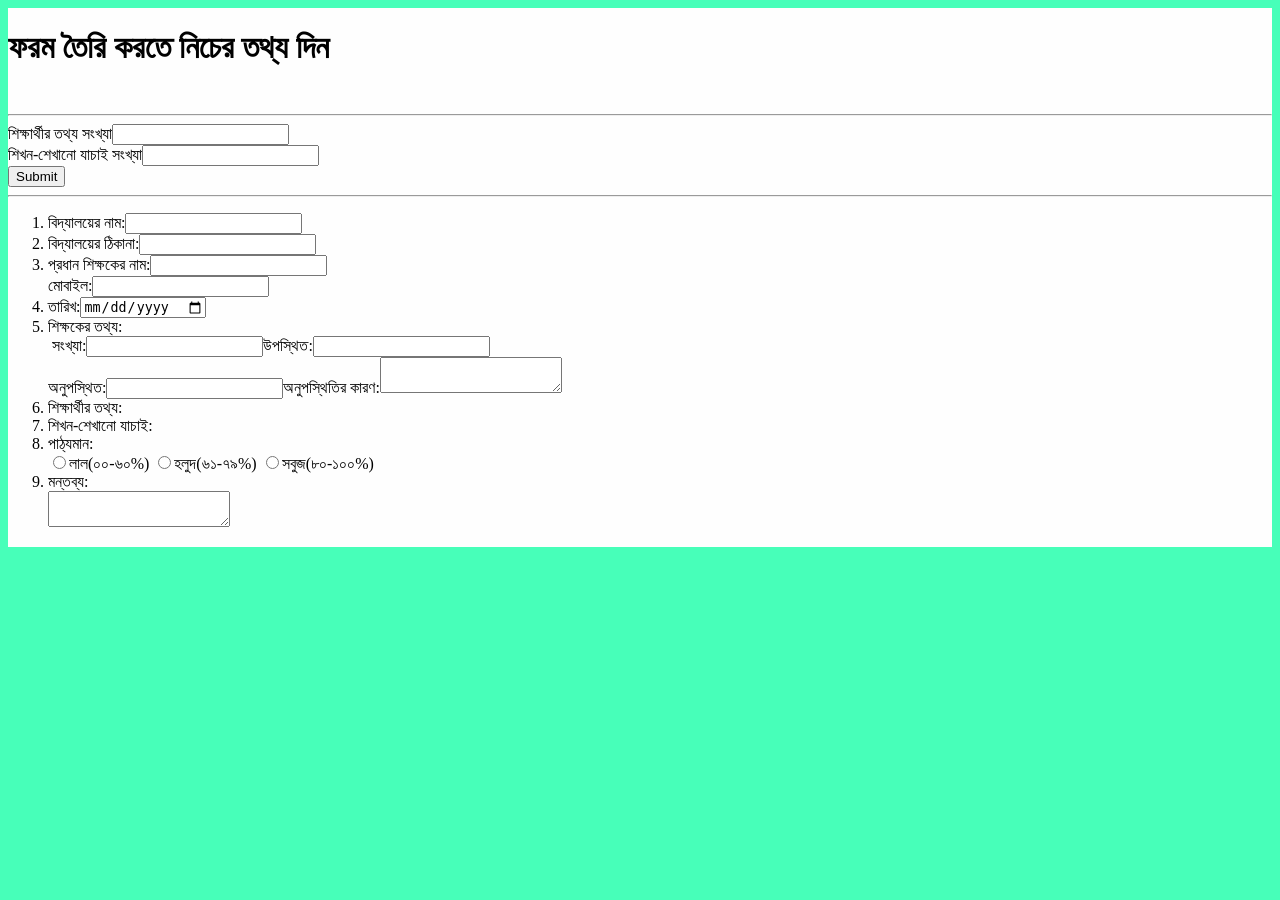
<file: index.html>
<!DOCTYPE html>
<html>
    <head>
        <meta name="viewport" content="width=device-width, initial-scale=1.0">

        <meta name="description" content="Tahmid's form for school inspection, বিদ্যালয় পরিদর্শন ছক, শিক্ষার্থী তথ্য, শিক্ষক তথ্য, শিখন-শেখানো যাচাই, পাঠ্যমান, মন্তব্য, School inspection Form, Student Information, Teacher Information, Learning-Teaching Assessment, Textbook Quality, Comments">

        <meta http-equiv="Content-Type" content="text/html; charset=UTF-8">
        
        <meta http-equiv="refresh" content="300">

        <title>বিদ্যালয় পরিদর্শন ছক</title>

        <!-- Load external CSS styles -->
        <link rel="stylesheet" href="styles.css">

    </head>

    <body>

        <div class="container">
            <div class="input">
                <span id="inpcreator">
            <h1>ফরম তৈরি করতে নিচের তথ্য দিন</h1><br><hr>
            শিক্ষার্থীর তথ্য সংখ্যা<input type="number" id="infnum"><br>
            শিখন-শেখানো যাচাই সংখ্যা<input type="number" width="10" id="testnum"><br>
            <button id="sub1" onclick="myfunc()">Submit</button></span><hr>
            <ol type="1">
                <li>বিদ্যালয়ের নাম:<input type="text" id="scname"></li>
                <li>বিদ্যালয়ের ঠিকানা:<input type="text" id="scadd"></li>
                <li>প্রধান শিক্ষকের নাম:<input type="text" id="hmname"><br>মোবাইল:<input type="number" id="hmnum"></li>
                <li>তারিখ:<input type="date" id="date"></li>
                <li>শিক্ষকের তথ্য:<br>&nbsp;সংখ্যা:<input type="number" id="tnum">উপস্থিত:<input type="number" id="ptnum"><br>অনুপস্থিত:<input type="number" id="atnum">অনুপস্থিতির কারণ:<textarea id="tacause"></textarea></li>
                <li>শিক্ষার্থীর তথ্য:<br>
                    <span id="stinf"></span>
                </li>
                <li>শিখন-শেখানো যাচাই:<br>
                    <span id="testinf"></span>
                </li>
                <li>পাঠ্যমান:<br>
                    <input type="radio" name="rating" id="rating_r" value="red">লাল(০০-৬০%)
                    <input type="radio" name="rating" id="rating_y" value="yellow">হলুদ(৬১-৭৯%)
                    <input type="radio" name="rating" id="rating_g" value="green">সবুজ(৮০-১০০%)

                </li>
                <li>মন্তব্য:<br><textarea id="comment"></textarea></li>
            </ol>
            </div>
            <div class="output" id="output">
               
            </div>


        </div>
        
        <!-- Load external JavaScript -->
        <script src="scripts.js"></script>
        
    

</body></html>
</file>
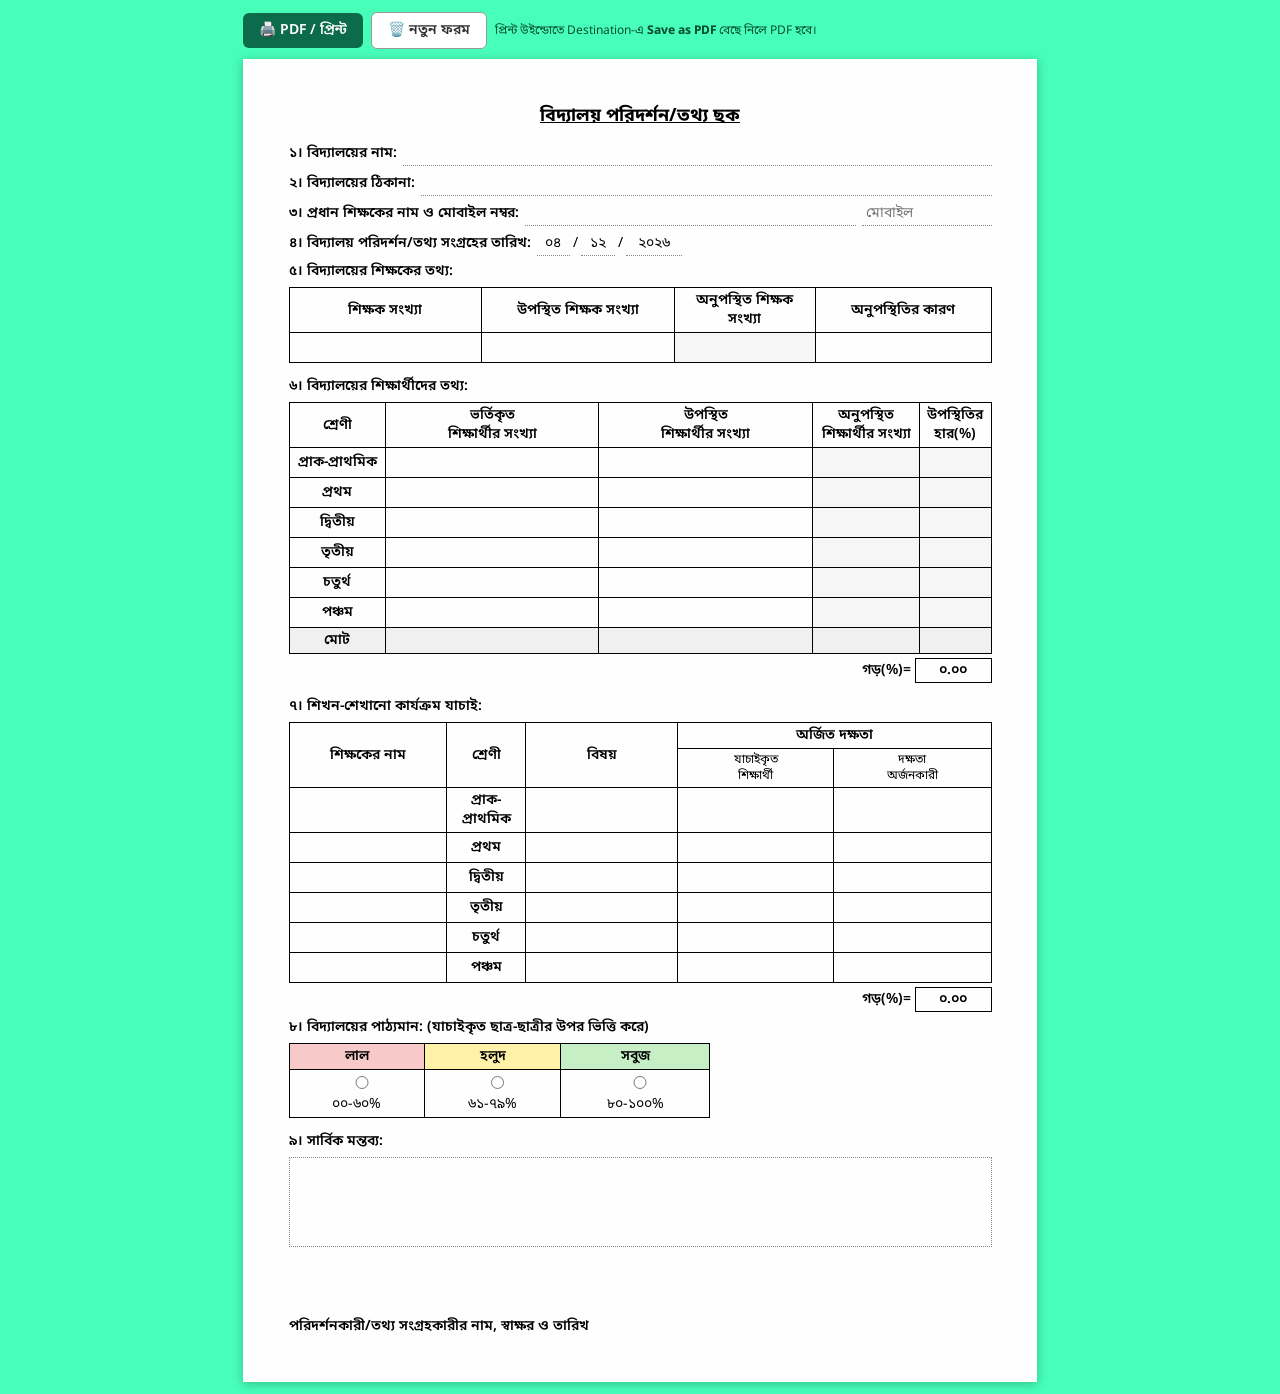
<file: claude/index.html>
<!DOCTYPE html>
<html lang="bn">
<head>
    <meta charset="UTF-8">
    <meta name="viewport" content="width=device-width, initial-scale=1.0">
    <meta name="description" content="Tahmid's form for school inspection, বিদ্যালয় পরিদর্শন ছক, শিক্ষার্থী তথ্য, শিক্ষক তথ্য, শিখন-শেখানো যাচাই, পাঠ্যমান, মন্তব্য, School inspection Form, Student Information, Teacher Information, Learning-Teaching Assessment, Textbook Quality, Comments">

    <!-- NOTE: the old <meta http-equiv="refresh" content="300"> was removed.
         It reloaded the page every 5 minutes and erased everything typed. -->

    <title>বিদ্যালয় পরিদর্শন ছক</title>

    <link rel="preconnect" href="https://fonts.googleapis.com">
    <link rel="preconnect" href="https://fonts.gstatic.com" crossorigin>
    <link href="https://fonts.googleapis.com/css2?family=Noto+Sans+Bengali:wght@400;600;700&display=swap" rel="stylesheet">
    <link rel="stylesheet" href="styles.css">
</head>

<body>

    <!-- Toolbar (not printed) -->
    <div class="toolbar no-print">
        <button id="printBtn" type="button">🖨️ PDF / প্রিন্ট</button>
        <button id="clearBtn" type="button" class="secondary">🗑️ নতুন ফরম</button>
        <span class="hint">প্রিন্ট উইন্ডোতে Destination-এ <b>Save as PDF</b> বেছে নিলে PDF হবে।</span>
    </div>

    <!-- The form sheet (this is exactly what gets printed) -->
    <main class="sheet" id="sheet">

        <h1 class="title"><span>বিদ্যালয় পরিদর্শন/তথ্য ছক</span></h1>

        <div class="field"><label for="scname">১। বিদ্যালয়ের নাম:</label><input type="text" id="scname" autocomplete="off"></div>
        <div class="field"><label for="scadd">২। বিদ্যালয়ের ঠিকানা:</label><input type="text" id="scadd" autocomplete="off"></div>
        <div class="field">
            <label for="hmname">৩। প্রধান শিক্ষকের নাম ও মোবাইল নম্বর:</label>
            <input type="text" id="hmname" autocomplete="off">
            <input type="text" id="hmnum" class="n short" inputmode="numeric" maxlength="11" placeholder="মোবাইল">
        </div>
        <div class="field">
            <label>৪। বিদ্যালয় পরিদর্শন/তথ্য সংগ্রহের তারিখ:</label>
            <span class="date">
                <input type="text" id="dd" class="n tiny" inputmode="numeric" maxlength="2"> /
                <input type="text" id="mm" class="n tiny" inputmode="numeric" maxlength="2"> /
                <input type="text" id="yy" class="n small" inputmode="numeric" maxlength="4">
            </span>
        </div>

        <!-- 5. Teachers -->
        <div class="field"><label>৫। বিদ্যালয়ের শিক্ষকের তথ্য:</label></div>
        <table>
            <thead>
                <tr><th>শিক্ষক সংখ্যা</th><th>উপস্থিত শিক্ষক সংখ্যা</th><th>অনুপস্থিত শিক্ষক সংখ্যা</th><th>অনুপস্থিতির কারণ</th></tr>
            </thead>
            <tbody>
                <tr>
                    <td><input type="text" id="tnum" class="n" inputmode="numeric"></td>
                    <td><input type="text" id="ptnum" class="n" inputmode="numeric"></td>
                    <td class="calc" id="atnum"></td>
                    <td><textarea id="tacause" rows="1"></textarea></td>
                </tr>
            </tbody>
        </table>

        <!-- 6. Students -->
        <div class="field gap"><label>৬। বিদ্যালয়ের শিক্ষার্থীদের তথ্য:</label></div>
        <table>
            <thead>
                <tr><th>শ্রেণী</th><th>ভর্তিকৃত<br>শিক্ষার্থীর সংখ্যা</th><th>উপস্থিত<br>শিক্ষার্থীর সংখ্যা</th><th>অনুপস্থিত<br>শিক্ষার্থীর সংখ্যা</th><th>উপস্থিতির<br>হার(%)</th></tr>
            </thead>
            <tbody id="studentRows"></tbody>
            <tfoot>
                <tr class="total">
                    <th>মোট</th>
                    <td class="calc" id="tot_enr"></td>
                    <td class="calc" id="tot_pre"></td>
                    <td class="calc" id="tot_abs"></td>
                    <td class="calc" id="tot_rate"></td>
                </tr>
            </tfoot>
        </table>
        <div class="avg">গড়(%)= <span class="box" id="avg6">০.০০</span></div>

        <!-- 7. Learning-teaching check -->
        <div class="field gap"><label>৭। শিখন-শেখানো কার্যক্রম যাচাই:</label></div>
        <table>
            <thead>
                <tr><th rowspan="2">শিক্ষকের নাম</th><th rowspan="2">শ্রেণী</th><th rowspan="2">বিষয়</th><th colspan="2">অর্জিত দক্ষতা</th></tr>
                <tr><th class="sub">যাচাইকৃত<br>শিক্ষার্থী</th><th class="sub">দক্ষতা<br>অর্জনকারী</th></tr>
            </thead>
            <tbody id="testRows"></tbody>
        </table>
        <div class="avg">গড়(%)= <span class="box" id="avg7">০.০০</span></div>

        <!-- 8. Rating -->
        <div class="field"><label>৮। বিদ্যালয়ের পাঠ্যমান: (যাচাইকৃত ছাত্র-ছাত্রীর উপর ভিত্তি করে)</label></div>
        <table class="rating">
            <thead>
                <tr><th class="c-red">লাল</th><th class="c-yellow">হলুদ</th><th class="c-green">সবুজ</th></tr>
            </thead>
            <tbody>
                <tr>
                    <td data-c="red"><label><input type="radio" name="rating" value="red"> ০০-৬০%</label></td>
                    <td data-c="yellow"><label><input type="radio" name="rating" value="yellow"> ৬১-৭৯%</label></td>
                    <td data-c="green"><label><input type="radio" name="rating" value="green"> ৮০-১০০%</label></td>
                </tr>
            </tbody>
        </table>

        <!-- 9. Comment -->
        <div class="field gap"><label for="comment">৯। সার্বিক মন্তব্য:</label></div>
        <textarea id="comment" class="comment" rows="4"></textarea>

        <div class="signature">পরিদর্শনকারী/তথ্য সংগ্রহকারীর নাম, স্বাক্ষর ও তারিখ</div>
    </main>

    <script src="scripts.js"></script>
</body>
</html>
</file>
<file: styles.css>
/* Place your CSS styles in this file */

body {
    background-color: #47ffb9 ;
}

.container {
    background-color: #fefefe;
    width: 100 ;
    margin: 10 ;
    overflow: auto ;
    padding-top: 5 ;
}
</file>
<file: claude/styles.css>
/* ---------- Screen ---------- */

* { box-sizing: border-box; }

body {
    background-color: #47ffb9;
    margin: 0;
    padding: 12px;
    font-family: 'Noto Sans Bengali', 'Kalpurush', 'SolaimanLipi', 'Nirmala UI', 'Vrinda', sans-serif;
    font-size: 14px;
    color: #000;
}

.toolbar {
    max-width: 210mm;
    margin: 0 auto 10px;
    display: flex;
    flex-wrap: wrap;
    gap: 8px;
    align-items: center;
}

.toolbar button {
    font: inherit;
    font-weight: 600;
    padding: 8px 16px;
    border: none;
    border-radius: 6px;
    background: #0b6b4a;
    color: #fff;
    cursor: pointer;
}
.toolbar button.secondary { background: #fff; color: #333; border: 1px solid #999; }
.toolbar button:hover { opacity: .9; }
.toolbar .hint { font-size: 12px; color: #064d35; }

.sheet {
    background-color: #fefefe;
    max-width: 210mm;
    margin: 0 auto;
    padding: 12mm;
    box-shadow: 0 2px 10px rgba(0,0,0,.25);
}

.title {
    text-align: center;
    font-size: 18px;
    margin: 0 0 14px;
}
.title span { text-decoration: underline; }

.field {
    display: flex;
    align-items: baseline;
    flex-wrap: wrap;
    gap: 6px;
    margin: 6px 0;
}
.field.gap { margin-top: 14px; }
.field label { font-weight: 600; white-space: nowrap; }
.field > input[type="text"] { flex: 1 1 140px; min-width: 0; }

.date { display: inline-flex; align-items: baseline; gap: 3px; }

input, textarea {
    font: inherit;
    color: #000;
    background: transparent;
    border: none;
    border-bottom: 1px dotted #888;
    padding: 2px 4px;
    outline: none;
}
input:focus, textarea:focus { background: #eefcf6; border-bottom-color: #0b6b4a; }

input.tiny  { width: 2.4em; text-align: center; }
input.small { width: 4em;   text-align: center; }
input.short { flex: 0 1 130px !important; }

textarea { width: 100%; resize: none; overflow: hidden; display: block; }
textarea.comment { border: 1px dotted #888; min-height: 90px; }

/* ---------- Tables ---------- */

table {
    width: 100%;
    border-collapse: collapse;
    margin-top: 4px;
}
th, td {
    border: 1px solid #000;
    padding: 3px 4px;
    text-align: center;
    vertical-align: middle;
}
th { font-weight: 600; }
th.sub { font-weight: 400; font-size: 12px; }
td input { width: 100%; text-align: center; border-bottom: none; }
td input.l, td.l input { text-align: left; }
td textarea { border-bottom: none; text-align: center; }
td.calc { font-weight: 600; background: #f6f6f6; min-width: 3em; }
tr.total th, tr.total td { background: #f0f0f0; }

.avg { text-align: right; margin-top: 4px; font-weight: 600; }
.avg .box {
    display: inline-block;
    min-width: 5.5em;
    border: 1px solid #000;
    padding: 2px 10px;
    text-align: center;
}

/* Wrong numbers (e.g. present > enrolled) */
input.err { background: #ffd6d6 !important; outline: 1px solid #d00; }

/* Rating table */
table.rating { width: 60%; }
table.rating td label { cursor: pointer; display: block; }
table.rating th.c-red    { background: #f8c9c9; }
table.rating th.c-yellow { background: #fff2a8; }
table.rating th.c-green  { background: #c6efc6; }
table.rating td.sel[data-c="red"]    { background: #ef6a6a; font-weight: 700; }
table.rating td.sel[data-c="yellow"] { background: #ffd93d; font-weight: 700; }
table.rating td.sel[data-c="green"]  { background: #62c462; font-weight: 700; }

.signature { margin-top: 70px; font-weight: 600; }

/* Phones */
@media (max-width: 640px) {
    body { padding: 6px; font-size: 13px; }
    .sheet { padding: 8px; }
    .sheet table { font-size: 11px; }
    table.rating { width: 100%; }
}

/* ---------- Print / PDF ---------- */

@page { size: A4; margin: 10mm; }

@media print {
    body { background: #fff; padding: 0; font-size: 12px; }
    .no-print { display: none !important; }
    .sheet { box-shadow: none; max-width: none; padding: 0; }

    * { -webkit-print-color-adjust: exact; print-color-adjust: exact; }

    input, textarea { border: none !important; background: transparent !important; outline: none !important; }
    textarea.comment { border: none !important; }
    input::placeholder, textarea::placeholder { color: transparent; }
    input.err { background: transparent !important; outline: none !important; }

    table.rating input[type="radio"] { display: none; }
    table.rating { width: 60%; }

    tr, .field { break-inside: avoid; }
    .signature { margin-top: 60px; }
}
</file>
